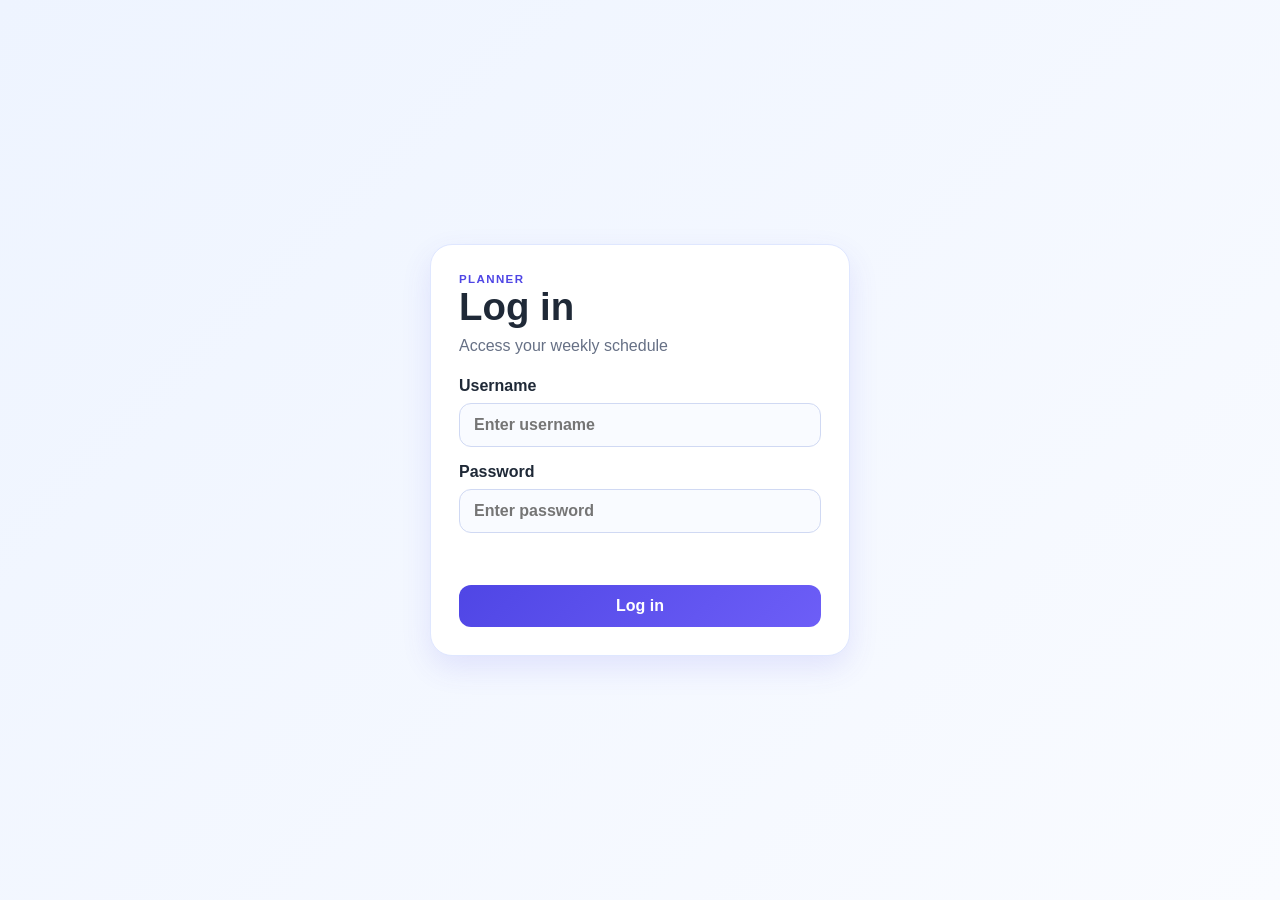
<file: index.html>
<!DOCTYPE html>
<html lang="en">
  <head>
    <meta charset="UTF-8" />
    <meta name="viewport" content="width=device-width, initial-scale=1.0" />
    <title>Weekly Schedule Planner</title>
    <link rel="stylesheet" href="style.css" />
  </head>
  <body>
    <div class="app-shell">
      <header class="topbar">
        <div class="title-wrap">
          <p class="eyebrow">Planner</p>
          <h1>Weekly Schedule</h1>
        </div>
        <button id="resetButton" class="secondary-button" type="button">Reset week</button>
      </header>

      <nav class="primary-nav" aria-label="Main navigation">
        <button class="nav-button active" data-view="today" type="button">Today</button>
        <button class="nav-button" data-view="add" type="button">Add task</button>
        <button class="nav-button" data-view="week" type="button">Week overview</button>
      </nav>

      <main class="views">
        <section id="todayView" class="view-panel active panel">
          <div class="status-card">
            <div>
              <p class="eyebrow">Right now</p>
              <h2 id="currentTaskTitle">Loading…</h2>
            </div>
            <div class="status-meta">
              <span id="currentDayLabel">Today</span>
              <span id="currentTimeLabel">--:--</span>
            </div>
          </div>

          <div id="currentTaskDetails" class="task-details">
            Checking your schedule...
          </div>

          <div class="day-section-header">
            <h3 id="todayHeading">Today's activities</h3>
          </div>
          <div id="todayTasks" class="day-task-list"></div>
        </section>

        <section id="addView" class="view-panel panel hidden">
          <div class="form-panel">
            <h2>Add a task</h2>
            <form id="scheduleForm">
              <label>
                Day
                <select id="day" required>
                  <option value="Sunday">Sunday</option>
                  <option value="Monday">Monday</option>
                  <option value="Tuesday">Tuesday</option>
                  <option value="Wednesday">Wednesday</option>
                  <option value="Thursday">Thursday</option>
                  <option value="Friday">Friday</option>
                  <option value="Saturday">Saturday</option>
                </select>
              </label>

              <label>
                Title
                <input id="title" type="text" placeholder="e.g. Design review" required />
              </label>

              <div class="time-row">
                <label>
                  Start
                  <input id="start" type="time" required />
                </label>
                <label>
                  End
                  <input id="end" type="time" required />
                </label>
              </div>

              <label>
                Notes
                <textarea id="notes" rows="3" placeholder="Optional details"></textarea>
              </label>

              <button class="primary-button" type="submit">Add to schedule</button>
            </form>
          </div>
        </section>

        <section id="weekView" class="view-panel panel hidden">
          <div class="view-header">
            <h2>Week overview</h2>
          </div>
          <div class="day-picker-row">
            <label class="day-picker-label">
              Select day
              <select id="weekDaySelector" aria-label="Select a day for the overview">
                <option value="Sunday">Sunday</option>
                <option value="Monday">Monday</option>
                <option value="Tuesday">Tuesday</option>
                <option value="Wednesday">Wednesday</option>
                <option value="Thursday">Thursday</option>
                <option value="Friday">Friday</option>
                <option value="Saturday">Saturday</option>
              </select>
            </label>
          </div>
          <div class="week-grid" id="weekGrid"></div>
        </section>
      </main>
    </div>

    <script src="app.js"></script>
  </body>
</html>
</file>
<file: style.css>
:root {
  --bg: #f3f6ff;
  --panel: #ffffff;
  --panel-alt: #eef3ff;
  --primary: #4f46e5;
  --primary-dark: #312e81;
  --accent: #22c55e;
  --highlight: #e0f2fe;
  --text: #1f2937;
  --muted: #667085;
  --border: #dfe7ff;
  --danger: #ef4444;
  --shadow: 0 10px 30px rgba(79, 70, 229, 0.12);
}

* {
  box-sizing: border-box;
}

body {
  margin: 0;
  min-height: 100vh;
  font-family: "Segoe UI", Tahoma, Geneva, Verdana, sans-serif;
  background: linear-gradient(135deg, #eef4ff 0%, #f9fbff 100%);
  color: var(--text);
}

button,
input,
textarea,
select {
  font: inherit;
}

.app-shell {
  width: min(1100px, calc(100% - 20px));
  margin: 24px auto 48px;
}

.topbar {
  display: flex;
  align-items: center;
  justify-content: space-between;
  gap: 16px;
  margin-bottom: 18px;
}

.title-wrap {
  display: flex;
  flex-direction: column;
  gap: 4px;
}

.eyebrow {
  margin: 0;
  font-size: 0.72rem;
  letter-spacing: 0.12em;
  text-transform: uppercase;
  color: var(--primary);
  font-weight: 800;
}

h1,
h2,
h3,
h4,
p {
  margin-top: 0;
}

h1 {
  margin-bottom: 0;
  font-size: clamp(1.9rem, 3vw, 3rem);
}

.primary-nav {
  display: flex;
  gap: 10px;
  margin-bottom: 20px;
  padding: 8px;
  background: rgba(255, 255, 255, 0.7);
  border: 1px solid var(--border);
  border-radius: 18px;
  backdrop-filter: blur(8px);
  box-shadow: 0 8px 24px rgba(79, 70, 229, 0.06);
}

.nav-button {
  flex: 1;
  padding: 12px 14px;
  border: 0;
  border-radius: 12px;
  background: transparent;
  color: var(--muted);
  font-weight: 700;
  cursor: pointer;
  transition: all 0.2s ease;
}

.nav-button.active {
  background: linear-gradient(135deg, var(--primary) 0%, #6d5ef7 100%);
  color: white;
  box-shadow: 0 10px 18px rgba(79, 70, 229, 0.18);
}

.views {
  position: relative;
}

.panel,
.view-panel {
  background: var(--panel);
  border: 1px solid var(--border);
  border-radius: 22px;
  box-shadow: var(--shadow);
}

.view-panel {
  padding: 20px;
}

.view-panel.hidden {
  display: none;
}

.form-panel {
  padding: 0;
}

#scheduleForm {
  display: flex;
  flex-direction: column;
  gap: 16px;
  padding: 24px;
}

.form-panel h2 {
  margin: 0;
  padding: 24px 24px 0;
}

label {
  display: flex;
  flex-direction: column;
  gap: 8px;
  font-weight: 600;
  color: var(--text);
}

input,
textarea,
select {
  width: 100%;
  border: 1px solid #d0d9f3;
  background: #f9fbff;
  border-radius: 12px;
  padding: 12px 14px;
  color: var(--text);
}

input:focus,
textarea:focus,
select:focus {
  outline: 3px solid rgba(79, 70, 229, 0.12);
  border-color: var(--primary);
}

.time-row {
  display: grid;
  grid-template-columns: 1fr 1fr;
  gap: 12px;
}

.primary-button,
.secondary-button,
.remove-button {
  border: none;
  border-radius: 12px;
  cursor: pointer;
  transition: transform 0.18s ease, opacity 0.18s ease;
}

.primary-button:hover,
.secondary-button:hover,
.remove-button:hover {
  transform: translateY(-1px);
}

.primary-button {
  background: linear-gradient(135deg, var(--primary) 0%, #6d5ef7 100%);
  color: white;
  padding: 12px 18px;
  font-weight: 700;
}

.secondary-button {
  background: var(--panel-alt);
  color: var(--primary-dark);
  padding: 10px 16px;
  font-weight: 700;
  border: 1px solid var(--border);
}

.small-button {
  padding: 8px 10px;
  font-size: 0.8rem;
}

.status-card {
  background: linear-gradient(135deg, rgba(79, 70, 229, 0.08) 0%, rgba(34, 197, 94, 0.08) 100%);
  border: 1px solid var(--border);
  border-radius: 18px;
  padding: 18px 20px;
  display: flex;
  justify-content: space-between;
  gap: 16px;
  align-items: center;
}

.status-meta {
  display: flex;
  flex-direction: column;
  align-items: flex-end;
  gap: 6px;
  color: var(--muted);
  font-weight: 700;
}

.task-details {
  margin-top: 16px;
  background: #f8faff;
  border: 1px solid var(--border);
  border-radius: 14px;
  padding: 16px 18px;
  color: var(--muted);
  min-height: 70px;
  line-height: 1.5;
}

.task-details strong {
  color: var(--text);
}

.day-section-header {
  margin-top: 22px;
  margin-bottom: 12px;
}

.day-section-header h3 {
  margin-bottom: 0;
  font-size: 1.08rem;
}

.day-task-list,
.task-list {
  display: flex;
  flex-direction: column;
  gap: 12px;
}

.task-item {
  background: var(--panel);
  border: 1px solid var(--border);
  border-radius: 14px;
  padding: 12px 14px;
  transition: all 0.2s ease;
}

.task-item.active {
  border-color: var(--accent);
  background: rgba(34, 197, 94, 0.08);
  box-shadow: inset 0 0 0 1px rgba(34, 197, 94, 0.08);
}

.task-item-header {
  display: flex;
  justify-content: space-between;
  align-items: center;
  gap: 8px;
  margin-bottom: 8px;
}

.task-status {
  display: inline-flex;
  align-items: center;
  justify-content: center;
  background: rgba(79, 70, 229, 0.08);
  color: var(--primary);
  font-size: 0.72rem;
  font-weight: 700;
  border-radius: 999px;
  padding: 5px 8px;
}

.task-item.active .task-status {
  background: rgba(34, 197, 94, 0.14);
  color: #15803d;
}

.task-title {
  margin: 0;
  font-size: 1rem;
  font-weight: 800;
}

.task-time {
  display: block;
  margin-bottom: 4px;
  font-size: 0.82rem;
  color: var(--muted);
  font-weight: 700;
}

.task-notes {
  color: var(--muted);
  font-size: 0.9rem;
  margin: 0;
}

.hidden-notes {
  display: none;
}

.task-actions {
  display: flex;
  justify-content: flex-end;
  gap: 8px;
  flex-wrap: wrap;
  margin-top: 10px;
}

.remove-button {
  background: rgba(239, 68, 68, 0.08);
  color: var(--danger);
  font-size: 0.8rem;
  padding: 6px 8px;
  border: 1px solid rgba(239, 68, 68, 0.18);
}

.modal-overlay {
  position: fixed;
  inset: 0;
  background: rgba(17, 24, 39, 0.45);
  display: flex;
  align-items: center;
  justify-content: center;
  padding: 16px;
  z-index: 1000;
}

.task-modal {
  width: min(520px, 100%);
  background: var(--panel);
  border: 1px solid var(--border);
  border-radius: 20px;
  box-shadow: var(--shadow);
  padding: 24px;
}

.edit-task-form {
  display: flex;
  flex-direction: column;
  gap: 18px;
}

.edit-fields {
  display: grid;
  gap: 14px;
}

.edit-fields label {
  display: flex;
  flex-direction: column;
  gap: 8px;
}

.edit-fields textarea {
  min-height: 90px;
  resize: vertical;
}

.modal-actions {
  display: flex;
  justify-content: flex-end;
  gap: 10px;
}

.empty-state,
.empty-day {
  color: var(--muted);
  font-size: 0.95rem;
  margin: 0;
  padding: 12px 14px;
  background: rgba(79, 70, 229, 0.03);
  border: 1px dashed rgba(79, 70, 229, 0.2);
  border-radius: 12px;
}

.view-header {
  margin-bottom: 18px;
}

.view-header h2 {
  margin-bottom: 0;
}

.day-picker-row {
  margin: 12px 0 18px;
}

.day-picker-label {
  display: flex;
  flex-direction: column;
  gap: 8px;
  font-weight: 700;
  color: var(--text);
}

.week-grid {
  display: grid;
  grid-template-columns: 1fr;
  gap: 16px;
}

.day-card {
  background: #fbfcff;
  border: 1px solid var(--border);
  border-radius: 18px;
  padding: 16px;
}

.day-card h3 {
  margin-bottom: 14px;
  font-size: 1.08rem;
}

.day-card.today {
  border-color: var(--primary);
  background: linear-gradient(180deg, rgba(79, 70, 229, 0.04), rgba(255,255,255,1));
}

@media (max-width: 768px) {
  .app-shell {
    width: min(100% - 12px, 540px);
    margin: 14px auto 36px;
  }

  .topbar {
    flex-direction: column;
    align-items: flex-start;
    gap: 10px;
  }

  .title-wrap {
    width: 100%;
  }

  .primary-nav {
    position: sticky;
    top: 0;
    z-index: 50;
    display: grid;
    grid-template-columns: repeat(3, minmax(0, 1fr));
    gap: 8px;
    padding: 8px;
  }

  .nav-button {
    padding: 10px 8px;
    font-size: 0.82rem;
    min-height: 44px;
  }

  .view-panel {
    padding: 14px;
  }

  .status-card {
    flex-direction: column;
    align-items: flex-start;
  }

  .status-meta {
    align-items: flex-start;
  }

  .task-item-header {
    align-items: flex-start;
    flex-direction: column;
  }

  .task-actions {
    justify-content: stretch;
  }

  .task-actions > * {
    flex: 1;
  }

  .time-row {
    grid-template-columns: 1fr;
  }

  .week-grid {
    grid-template-columns: 1fr;
  }

  .task-modal {
    padding: 18px;
  }

  .modal-actions {
    flex-direction: column-reverse;
  }

  .modal-actions button {
    width: 100%;
  }
}
</file>
